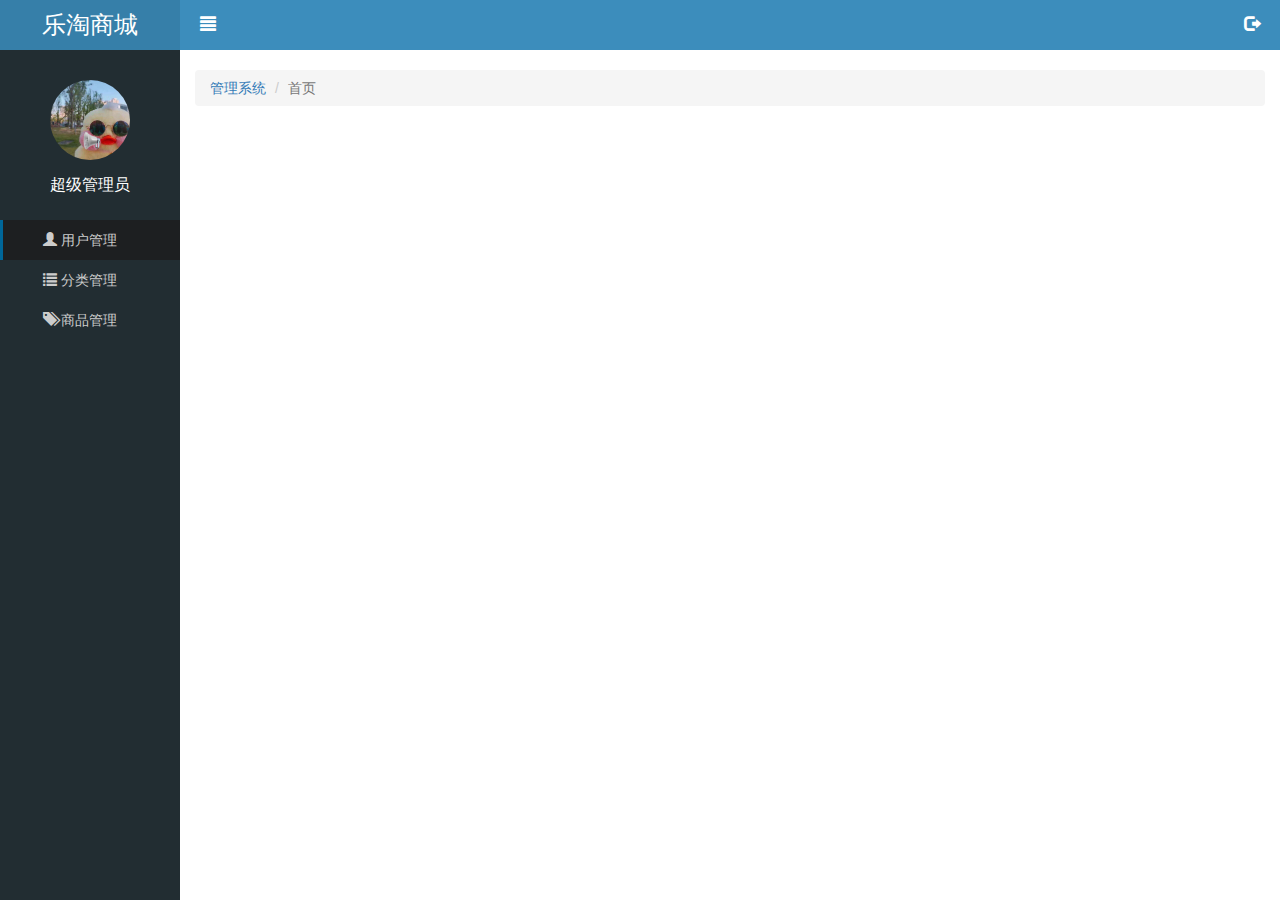
<file: public/back/index.html>
<!DOCTYPE html>
<html lang="en">

<head>
    <meta charset="UTF-8">
    <meta name="viewport" content="width=device-width, initial-scale=1.0">
    <meta http-equiv="X-UA-Compatible" content="ie=edge">
    <title>登录页</title>
    <link rel="stylesheet" href="./lib/bootstrap/css/bootstrap.min.css">
    <link rel="stylesheet" href="./lib/bootstrap-validator/css/bootstrapValidator.min.css">
    <link rel="stylesheet" href="./lib/nprogress/nprogress.css">
    <link rel="stylesheet" href="./css/common.css">
</head>

<body>

    <div class="lt_aside">
        <div class="title">
            <a href="index.html">乐淘商城</a>
        </div>
        <div class="user">
            <img src="./images/111.jpg" alt="图片加载中">
            <p>超级管理员</p>
        </div>
        <div class="nav">
            <ul>
                <li>
                    <a href="user.html" class="now">
                        <span class="glyphicon glyphicon-user"></span>
                        用户管理
                    </a>
                </li>
                <li>
                    <a href="javascript:;">
                        <span class="glyphicon glyphicon-list"></span>
                        分类管理
                    </a>
                    <div class="second" style="display:none">
                        <a href="fisrt.html">一级分类</a>
                        <a href="second.html">二级分类</a>
                    </div>
                </li>
                <li>
                    <a href="user.html">
                        <span class="glyphicon glyphicon-tags"></span>
                        商品管理
                    </a>
                </li>
            </ul>
        </div>
    </div>

    <div class="lt_main">
        <div class="lt_header">
            <a href="javascript:;" class="pull-left icon_1">
                <span class="glyphicon glyphicon-align-justify"></span>
            </a>
            <a href="javascript:;" class="pull-right icon_out">
                <span class="glyphicon glyphicon-log-out"></span>
            </a>
        </div>

        <div class="container-fluid">
            <ol class="breadcrumb">
                <li>
                    <a href="#">管理系统</a>
                </li>
                <li class="active">首页</li>
            </ol>
        </div>
    </div> 







    <script src="./lib/jquery/jquery.min.js"></script>
    <script src="./lib/bootstrap/js/bootstrap.min.js"></script>
    <script src="./lib/bootstrap-validator/js/bootstrapValidator.min.js"></script>
    <script src="./lib/nprogress/nprogress.js"></script>
    <script src="./js/common.js"></script>
    <script src="./js/login.js"></script>
</body>

</html>
</file>
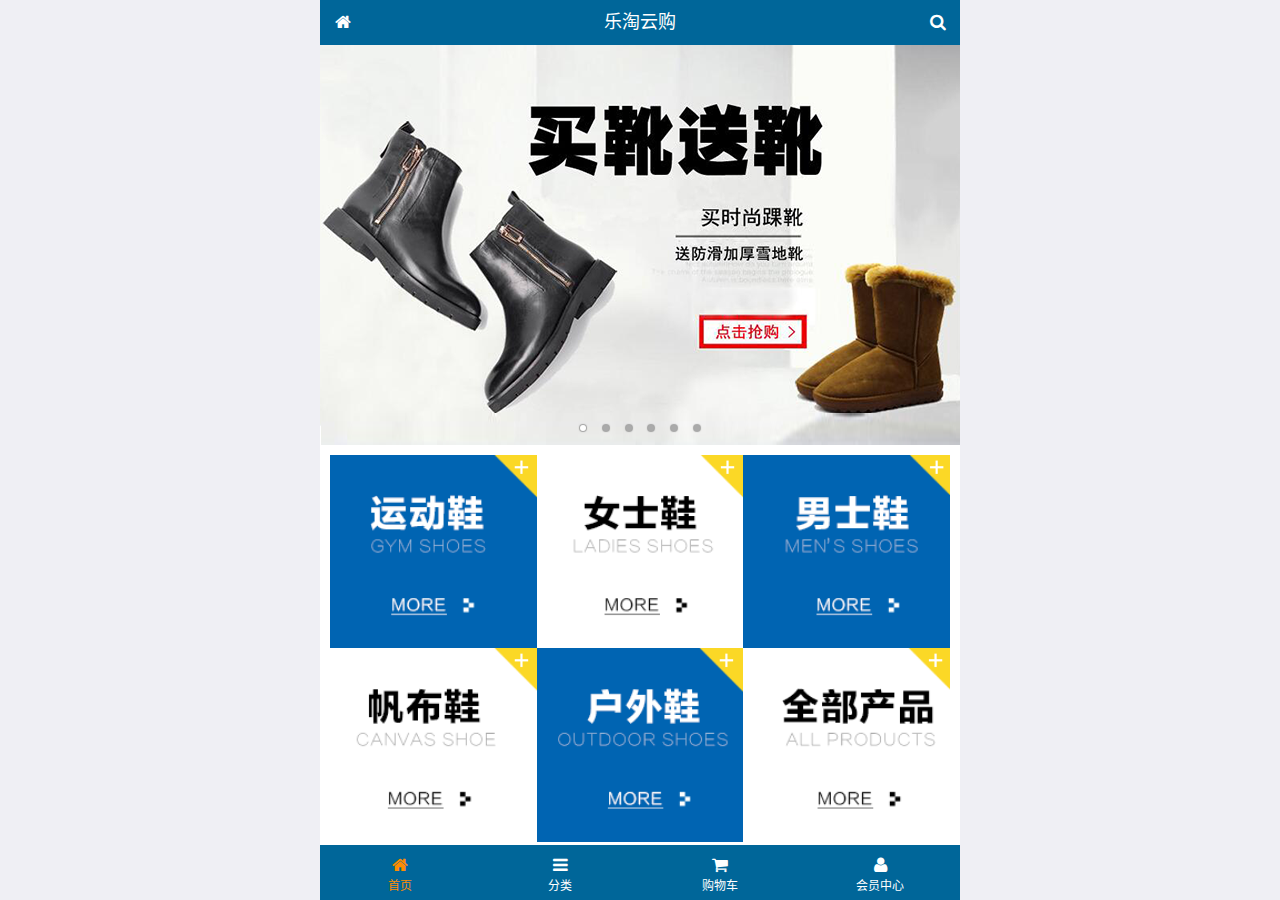
<file: public/mobile/index.html>
<!DOCTYPE html>
<html lang="zh-CN">
<head>
  <meta charset="UTF-8">
  <meta name="viewport"
        content="width=device-width, user-scalable=no, initial-scale=1.0, maximum-scale=1.0, minimum-scale=1.0">
  <title>乐淘商城-首页</title>
  <link rel="icon" href="favicon.ico" type="image/x-icon">
  <link rel="stylesheet" href="lib/mui/css/mui.css">
  <link rel="stylesheet" href="lib/fa/css/font-awesome.css">
  <link rel="stylesheet" href="css/common.css">
  <link rel="stylesheet" href="css/index.css">

</head>
<body>

<div class="lt_container">
  
  <div class="lt_header">
    <a class="icon_left" href="index.html"><span class="fa fa-home"></span></a>
    <h4>乐淘云购</h4>
    <a class="icon_right" href="search.html"><span class="fa fa-search"></span></a>
  </div>

  <div class="lt_main">

    <!--滚动容器的父盒子-->
    <div class="mui-scroll-wrapper">
      <!--子盒子-->
      <div class="mui-scroll">
        <!--这里放置真实显示的DOM内容-->

        <!--轮播图-->
        <div class="mui-slider">
          <div class="mui-slider-group mui-slider-loop">
          <div class="mui-slider-item mui-slider-item-duplicate"><a href="#"><img src="images/banner6.png" /></a></div>
          <div class="mui-slider-item"><a href="#"><img src="images/banner1.png" /></a></div>
          <div class="mui-slider-item"><a href="#"><img src="images/banner2.png" /></a></div>
          <div class="mui-slider-item"><a href="#"><img src="images/banner3.png" /></a></div>
          <div class="mui-slider-item"><a href="#"><img src="images/banner4.png" /></a></div>
          <div class="mui-slider-item"><a href="#"><img src="images/banner5.png" /></a></div>
          <div class="mui-slider-item"><a href="#"><img src="images/banner6.png" /></a></div>
          <div class="mui-slider-item mui-slider-item-duplicate"><a href="#"><img src="images/banner1.png" /></a></div>
        </div>
          <div class="mui-slider-indicator">
            <div class="mui-indicator mui-active"></div>
            <div class="mui-indicator"></div>
            <div class="mui-indicator"></div>
            <div class="mui-indicator"></div>
            <div class="mui-indicator"></div>
            <div class="mui-indicator"></div>
          </div>
        </div>

        <!--导航栏-->
        <div class="lt_nav">

          <ul class="mui-clearfix">
            <li><a href="#"><img src="images/nav1.png" alt=""></a></li>
            <li><a href="#"><img src="images/nav2.png" alt=""></a></li>
            <li><a href="#"><img src="images/nav3.png" alt=""></a></li>
            <li><a href="#"><img src="images/nav4.png" alt=""></a></li>
            <li><a href="#"><img src="images/nav5.png" alt=""></a></li>
            <li><a href="#"><img src="images/nav6.png" alt=""></a></li>
          </ul>

        </div>
        
        
        <!--商品区域-->
        <div class="lt_product mui-clearfix">
  
          <a href="#" class="item">
            <img src="images/product.jpg" alt="">
            <p class="mui-ellipsis-2">adidas阿迪达斯 男式 场下休闲篮球鞋S83700场下休闲篮球鞋S83700 </p>
            <p>
              <span class="price">&yen;560</span>
              <span class="oldPrice">&yen;580</span>
            </p>
            <button class="mui-btn mui-btn-blue">立即购买</button>
          </a>
          <a href="#" class="item">
            <img src="images/product.jpg" alt="">
            <p class="mui-ellipsis-2">adidas阿迪达斯 男式 场下休闲篮球鞋S83700场下休闲篮球鞋S83700 </p>
            <p>
              <span class="price">&yen;560</span>
              <span class="oldPrice">&yen;580</span>
            </p>
            <button class="mui-btn mui-btn-blue">立即购买</button>
          </a>
          <a href="#" class="item">
            <img src="images/product.jpg" alt="">
            <p class="mui-ellipsis-2">adidas阿迪达斯 男式 场下休闲篮球鞋S83700场下休闲篮球鞋S83700 </p>
            <p>
              <span class="price">&yen;560</span>
              <span class="oldPrice">&yen;580</span>
            </p>
            <button class="mui-btn mui-btn-blue">立即购买</button>
          </a>
          <a href="#" class="item">
            <img src="images/product.jpg" alt="">
            <p class="mui-ellipsis-2">adidas阿迪达斯 男式 场下休闲篮球鞋S83700场下休闲篮球鞋S83700 </p>
            <p>
              <span class="price">&yen;560</span>
              <span class="oldPrice">&yen;580</span>
            </p>
            <button class="mui-btn mui-btn-blue">立即购买</button>
          </a>
          
        </div>

      </div>
    </div>

  </div>

  <div class="lt_footer">
    <ul class="mui-clearfix">
      <li class="now">
        <a href="index.html">
          <span class="fa fa-home"></span>
          <p>首页</p>
        </a>
      </li>
      <li>
        <a href="category.html">
          <span class="fa fa-bars"></span>
          <p>分类</p>
        </a>
      </li>
      <li>
        <a href="cart.html">
          <span class="fa fa-shopping-cart"></span>
          <p>购物车</p>
        </a>
      </li>
      <li>
        <a href="user.html">
          <span class="fa fa-user"></span>
          <p>会员中心</p>
        </a>
      </li>
    </ul>
  </div>
  
</div>


<script src="lib/mui/js/mui.js"></script>
<script src="js/common.js"></script>
</body>
</html>
</file>
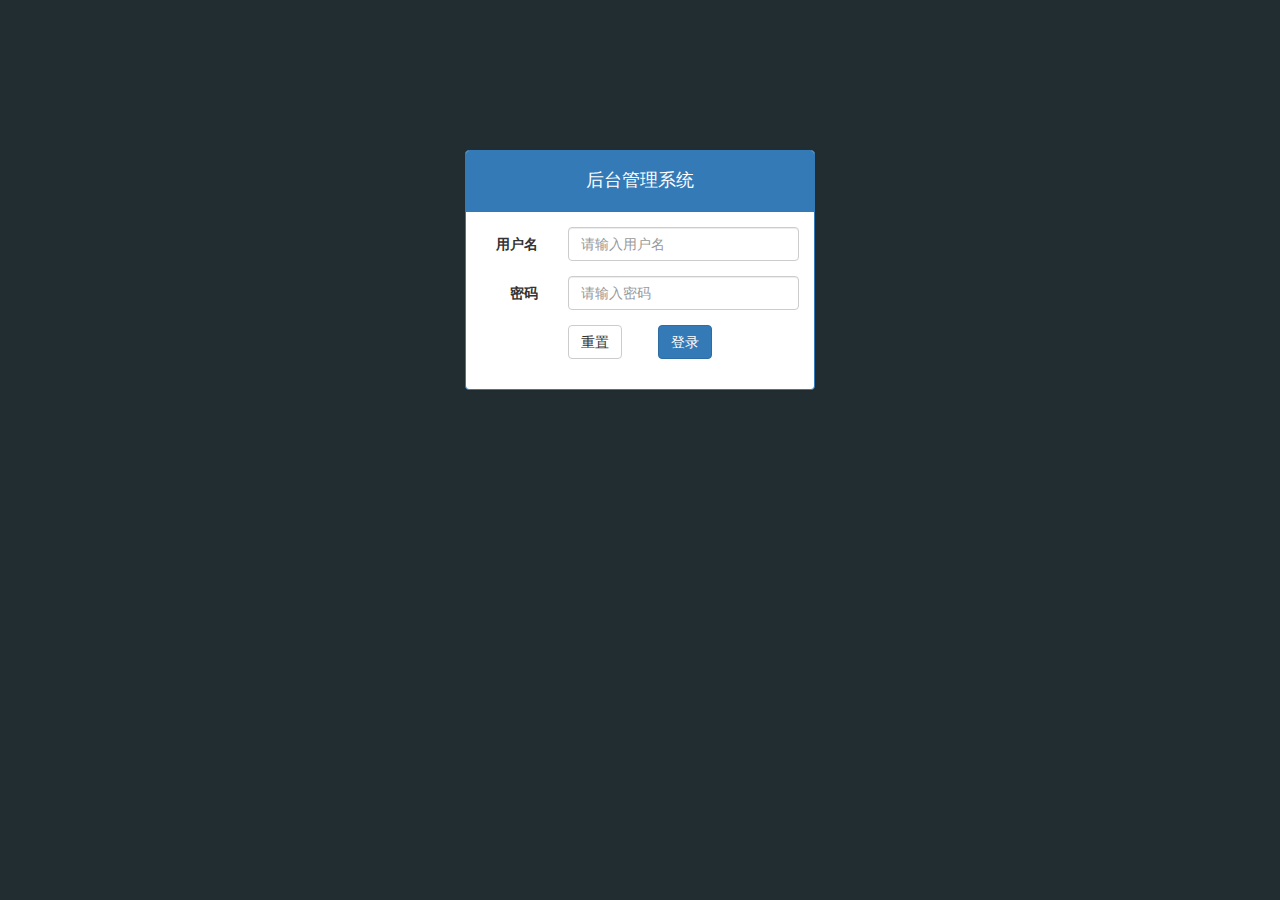
<file: public/back/login.html>
<!DOCTYPE html>
<html lang="en">
<head>
    <meta charset="UTF-8">
    <meta name="viewport" content="width=device-width, initial-scale=1.0">
    <meta http-equiv="X-UA-Compatible" content="ie=edge">
    <title>登录页</title>
    <link rel="stylesheet" href="./lib/bootstrap/css/bootstrap.min.css">
    <link rel="stylesheet" href="./lib/bootstrap-validator/css/bootstrapValidator.min.css">
    <link rel="stylesheet" href="./lib/nprogress/nprogress.css">
    <link rel="stylesheet" href="./css/common.css">
</head>
<body class="body_bg">

<div class="container">
    <div class="col-md-4 col-md-offset-4">
        <div class="panel  panel-primary mt_150">
            <div class="panel-heading">
                <h4 class="text-center">后台管理系统</h4>
            </div>
            <div class="panel-body">
                <form class="form-horizontal">
                    <div class="form-group">
                      <label for="username" class="col-sm-3 control-label">用户名</label>
                      <div class="col-sm-9">
                        <input type="text" class="form-control" id="username" autocomplete="off" placeholder="请输入用户名" name="username">
                      </div>
                    </div>
                    <div class="form-group">
                      <label for="password" class="col-sm-3 control-label">密码</label>
                      <div class="col-sm-9">
                        <input type="password" class="form-control" id="password" placeholder="请输入密码" name="password">
                      </div>
                    </div>
                    <div class="form-group">
                      <div class="col-sm-offset-3 col-sm-6 ">
                        <button type="reset" class="btn btn-default pull-left">重置</button>
                        <button type="submit" class="btn btn-primary pull-right">登录</button>
                      </div>
                    </div>
                  </form>
            </div>
          </div>
          
    </div>
</div>







<script src="./lib/jquery/jquery.min.js"></script>
<script src="./lib/bootstrap/js/bootstrap.min.js"></script>
<script src="./lib/bootstrap-validator/js/bootstrapValidator.min.js"></script>
<script src="./lib/nprogress/nprogress.js"></script>
<script src="./js/common.js"></script>
<script src="./js/login.js"></script>
</body>
</html>
</file>
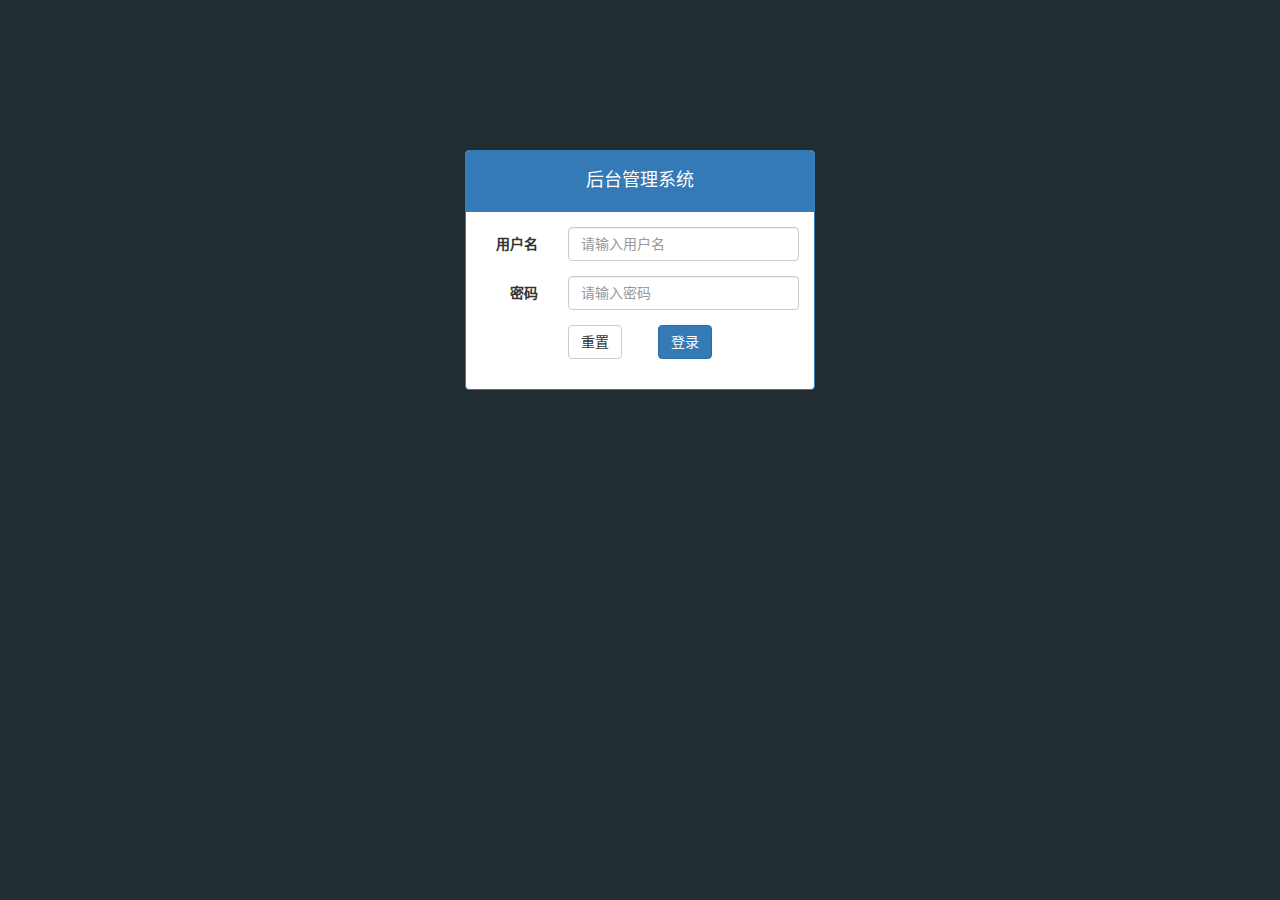
<file: public/manage/login.html>
<!DOCTYPE html>
<html lang="zh-CN">
<head>
  <meta charset="UTF-8">
  <title>乐淘管理系统-登录</title>
  <link rel="stylesheet" href="lib/bootstrap/css/bootstrap.css">
  <link rel="stylesheet" href="lib/bootstrap-validator/css/bootstrapValidator.css">
  <link rel="stylesheet" href="lib/nprogress/nprogress.css">
  <link rel="stylesheet" href="css/common.css">
</head>
<body class="body_bg">


<div class="container">
  <div class="col-md-4 col-md-offset-4">
    <div class="panel panel-primary mt_150">
      <div class="panel-heading">
        <h4>后台管理系统</h4>
      </div>
      <div class="panel-body">
        <form class="form-horizontal">
          <div class="form-group">
            <label for="username" class="col-sm-3 control-label">用户名</label>
            <div class="col-sm-9">
              <input type="text" autocomplete="off" name="username" class="form-control" id="username" placeholder="请输入用户名">
            </div>
          </div>
          <div class="form-group">
            <label for="password" class="col-sm-3 control-label">密码</label>
            <div class="col-sm-9">
              <input type="password" name="password" class="form-control" id="password" placeholder="请输入密码">
            </div>
          </div>
          <div class="form-group">
            <div class="col-sm-offset-3 col-sm-6">
              <button type="reset" class="btn btn-default pull-left">重置</button>
              <button type="submit" class="btn btn-primary pull-right">登录</button>
            </div>
          </div>
        </form>
      </div>
    </div>
  </div>
</div>



<script src="lib/jquery/jquery.js"></script>
<script src="lib/bootstrap/js/bootstrap.js"></script>
<script src="lib/bootstrap-validator/js/bootstrapValidator.js"></script>
<script src="lib/nprogress/nprogress.js"></script>
<script src="js/common.js"></script>
<script src="js/login.js"></script>
</body>
</html>
</file>
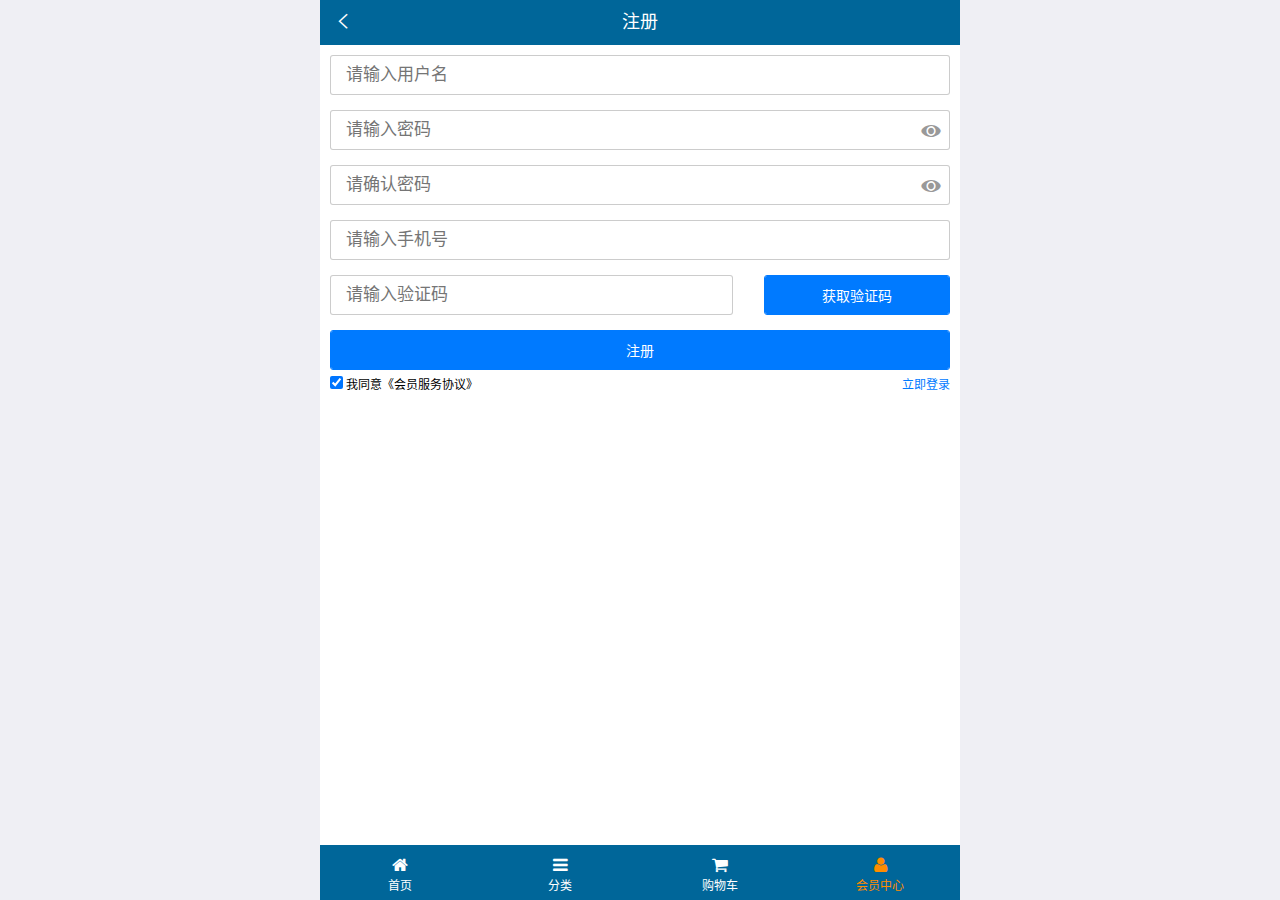
<file: public/mobile/register.html>
<!DOCTYPE html>
<html lang="zh-CN">
<head>
  <meta charset="UTF-8">
  <meta name="viewport"
        content="width=device-width, user-scalable=no, initial-scale=1.0, maximum-scale=1.0, minimum-scale=1.0">
  <title>乐淘商城-会员中心</title>
  <link rel="icon" href="favicon.ico" type="image/x-icon">
  <link rel="stylesheet" href="lib/mui/css/mui.css">
  <link rel="stylesheet" href="lib/fa/css/font-awesome.css">
  <link rel="stylesheet" href="css/common.css">
  <link rel="stylesheet" href="css/register.css">

</head>
<body>

<div class="lt_container">
  
  <div class="lt_header">
    <a class="icon_left" href="javascript:history.go(-1);"><span class="mui-icon mui-icon-arrowleft"></span></a>
    <h4>注册</h4>
  </div>

  <div class="lt_main">

    <form class="myform">
      <div class="mui-input-row">
        <input type="text" name="username" class="mui-input-clear" placeholder="请输入用户名">
      </div>
      <div class="mui-input-row">
        <input type="password" name="password" class="mui-input-password" placeholder="请输入密码">
      </div>
      <div class="mui-input-row">
        <input type="password" name="repassword" class="mui-input-password" placeholder="请确认密码">
      </div>
      <div class="mui-input-row">
        <input type="text" name="mobile" class="mui-input-clear" placeholder="请输入手机号">
      </div>

      <div class="mui-input-row vcode_wrap">
        <input type="text" name="vCode" class="mui-input-clear" placeholder="请输入验证码">
        <button class="mui-btn mui-btn-primary btn_vcode">获取验证码</button>
      </div>

      <div class="mui-input-row">
        <button class="mui-btn mui-btn-primary mui-block btn_register">注册</button>
      </div>

      <div class="mui-input-row tips">
        <span class="mui-pull-left">
          <input type="checkbox" checked>
          我同意《会员服务协议》
        </span>

        <span class="mui-pull-right">
          <a href="login.html">立即登录</a>
        </span>
      </div>


    </form>

  </div>

  <div class="lt_footer">
    <ul class="mui-clearfix">
      <li>
        <a href="index.html">
          <span class="fa fa-home"></span>
          <p>首页</p>
        </a>
      </li>
      <li>
        <a href="category.html">
          <span class="fa fa-bars"></span>
          <p>分类</p>
        </a>
      </li>
      <li>
        <a href="cart.html">
          <span class="fa fa-shopping-cart"></span>
          <p>购物车</p>
        </a>
      </li>
      <li class="now">
        <a href="user.html">
          <span class="fa fa-user"></span>
          <p>会员中心</p>
        </a>
      </li>
    </ul>
  </div>
  
</div>


<script src="lib/mui/js/mui.js"></script>
<script src="lib/zepto/zepto.min.js"></script>
<script src="lib/artTemplate/template-web.js"></script>
<script src="js/common.js"></script>
<script src="js/register.js"></script>
</body>
</html>
</file>
<file: public/back/lib/nprogress/nprogress.css>
/* Make clicks pass-through */
#nprogress {
  pointer-events: none;
}

#nprogress .bar {
  background: greenyellow;

  position: fixed;
  z-index: 10000;
  top: 0;
  left: 0;

  width: 100%;
  height: 2px;
}

/* Fancy blur effect */
#nprogress .peg {
  display: block;
  position: absolute;
  right: 0px;
  width: 100px;
  height: 100%;
  box-shadow: 0 0 10px #29d, 0 0 5px #29d;
  opacity: 1.0;

  -webkit-transform: rotate(3deg) translate(0px, -4px);
      -ms-transform: rotate(3deg) translate(0px, -4px);
          transform: rotate(3deg) translate(0px, -4px);
}

/* Remove these to get rid of the spinner */
#nprogress .spinner {
  display: block;
  position: fixed;
  z-index: 1031;
  top: 15px;
  right: 15px;
}

#nprogress .spinner-icon {
  width: 18px;
  height: 18px;
  box-sizing: border-box;

  border: solid 2px transparent;
  border-top-color: #29d;
  border-left-color: #29d;
  border-radius: 50%;

  -webkit-animation: nprogress-spinner 400ms linear infinite;
          animation: nprogress-spinner 400ms linear infinite;
}

.nprogress-custom-parent {
  overflow: hidden;
  position: relative;
}

.nprogress-custom-parent #nprogress .spinner,
.nprogress-custom-parent #nprogress .bar {
  position: absolute;
}

@-webkit-keyframes nprogress-spinner {
  0%   { -webkit-transform: rotate(0deg); }
  100% { -webkit-transform: rotate(360deg); }
}
@keyframes nprogress-spinner {
  0%   { transform: rotate(0deg); }
  100% { transform: rotate(360deg); }
}
</file>
<file: public/back/css/common.css>
html,
body {
    height: 100%;
}

ul {
    list-style: none;
}

* {
    padding: 0;
    margin: 0;
}

a,
a:hover,
a:link,
a:visited,
a:active {
    text-decoration: none;
}

.body_bg {
    background-color: #222d32;
}

.mt_150 {
    margin-top: 150px;
}

.lt_aside {
    width: 180px;
    height: 100%;
    background-color: #222d32;
    position: absolute;
    top: 0;
    left: 0;
    transition:all 1s;
}

.lt_aside.now {
    left:-180px;
}

.lt_aside .title a {
    display: block;
    width: 180px;
    height: 50px;
    line-height: 50px;
    text-align: center;
    color: #fff;
    font-size: 24px;
    background-color: #367fa9;
}

.user img {
    display: block;
    width: 80px;
    margin: 0 auto;
    margin-top: 30px;
    border-radius: 50%;
}

.user p {
    color: #fff;
    font-size: 16px;
    text-align: center;
    line-height: 50px;
}

.nav  a {
    display: block;
    height: 40px;
    line-height: 40px;
    color: #ccc;
    padding-left: 40px;
    border-left: 3px solid transparent;    
}

.nav li .second  a{
    padding-left: 60px;
}

.nav a.now {
    background-color: #1d1f21; 
    border-color: #069; 
}


.lt_main {
    width: 100%;
    height: 100%;
    /* background-color: pink; */
    padding-left: 180px;
    transition:all 1s;
    box-sizing: 
}

.lt_main.now {
    padding-left: 0;
}

.lt_main .lt_header {
    height: 50px;
    background-color: #3c8dbc;
    padding: 0  20px;
    line-height: 50px;
    margin-bottom: 20px;
}

.lt_main .lt_header a {
    color: #fff;
    font-size: 16px;
}
</file>
<file: public/mobile/css/common.css>
@charset "UTF-8";

html,body {
  height: 100%;
}

* {
  margin: 0;
  padding: 0;
  list-style: none;
}

img {
  width: 100%;
  display: block;
}

.lt_container {
  width: 100%;
  height: 100%;
  max-width: 640px;
  min-width: 320px;
  margin: 0 auto;
  position: relative;
  padding-top: 45px;
  padding-bottom: 55px;
}

.lt_header {
  width: 100%;
  height: 45px;
  background-color: #069;
  position: absolute;
  top: 0;
}


.lt_header .icon_left,
.lt_header .icon_right{
  height: 45px;
  width: 45px;
  position: absolute;
  top: 0;
  color: #fff;
  text-align: center;
  line-height: 45px;
}

.lt_header h4 {
  text-align: center;
  line-height: 45px;
  color: #fff;
  font-weight: 400;
  margin: 0;
}

.lt_header .icon_left {
  left: 0;
}

.lt_header .icon_right {
  right: 0;
}




.lt_footer {
  width: 100%;
  height: 55px;
  background-color: #069;
  position: absolute;
  bottom: 0;
}


.lt_footer li {
  float: left;
  width: 25%;
  text-align: center;
  padding-top: 10px;
}

/*这句话是什么意思  必须是.lt_footer下的li并且还要有now这个类才会生效*/
.lt_footer li.now a{
  color: darkorange;
}

.lt_footer li.now p {
  color: darkorange;
}

.lt_footer a {
  color: #fff;
}

.lt_footer p {
  color: #fff;
  font-size: 12px;
  margin: 0;
}



.lt_main {
  width: 100%;
  height: 100%;
  background-color: #fff;
  /*可以保证，所有的内容全部都是在main内部*/
  overflow: hidden;
  position: relative;
}



.lt_product {
  padding: 10px;
}

.lt_product .item {
  display: block;
  float: left;
  width: 48%;
  border: 1px solid #ccc;
  padding: 10px;
  text-align: center;
  margin-bottom: 10px;
}

.lt_product .item:nth-child(odd){
  margin-right: 4%;
}

.lt_product .item .proName {
  height: 39px;
}

.lt_product .item .price {
  color: red;
}

.lt_product .item .oldPrice {
  text-decoration: line-through;
}



.lt_search {
  padding: 10px;
  position: relative;
}

.lt_search .search_input {
  height: 34px;
  border: 1px solid #007aff;
  font-size: 12px;
  border-radius: 5px;
  margin: 0;
}

.lt_search .search_btn {
  position: absolute;
  right: 10px;
  top: 10px;
  border-radius: 0 5px 5px 0;
}
</file>
<file: public/mobile/css/index.css>
@charset "UTF-8";

.lt_nav {
  padding: 10px;
}

.lt_nav li {
  width: 33.33%;
  float: left;
}
</file>
<file: public/manage/lib/nprogress/nprogress.css>
/* Make clicks pass-through */
#nprogress {
  pointer-events: none;
}

#nprogress .bar {
  background: greenyellow;

  position: fixed;
  z-index: 10000;
  top: 0;
  left: 0;

  width: 100%;
  height: 2px;
}

/* Fancy blur effect */
#nprogress .peg {
  display: block;
  position: absolute;
  right: 0px;
  width: 100px;
  height: 100%;
  box-shadow: 0 0 10px #29d, 0 0 5px #29d;
  opacity: 1.0;

  -webkit-transform: rotate(3deg) translate(0px, -4px);
      -ms-transform: rotate(3deg) translate(0px, -4px);
          transform: rotate(3deg) translate(0px, -4px);
}

/* Remove these to get rid of the spinner */
#nprogress .spinner {
  display: block;
  position: fixed;
  z-index: 1031;
  top: 15px;
  right: 15px;
}

#nprogress .spinner-icon {
  width: 18px;
  height: 18px;
  box-sizing: border-box;

  border: solid 2px transparent;
  border-top-color: #29d;
  border-left-color: #29d;
  border-radius: 50%;

  -webkit-animation: nprogress-spinner 400ms linear infinite;
          animation: nprogress-spinner 400ms linear infinite;
}

.nprogress-custom-parent {
  overflow: hidden;
  position: relative;
}

.nprogress-custom-parent #nprogress .spinner,
.nprogress-custom-parent #nprogress .bar {
  position: absolute;
}

@-webkit-keyframes nprogress-spinner {
  0%   { -webkit-transform: rotate(0deg); }
  100% { -webkit-transform: rotate(360deg); }
}
@keyframes nprogress-spinner {
  0%   { transform: rotate(0deg); }
  100% { transform: rotate(360deg); }
}
</file>
<file: public/manage/css/common.css>
@charset "UTF-8";
html,body {
  height: 100%;
}

a {
  text-decoration: none;
}

/*lv ha*/
a:link, a:visited, a:hover, a:active {
  text-decoration: none;
}


* {
  margin: 0;
  padding: 0;
  list-style: none;
}

.table.table-bordered td {
  text-align: center;
  vertical-align: middle;
}


.body_bg{
  background-color: #222d32;
}

.mt_150{
  margin-top: 150px;
}

.mb_20 {
  margin-bottom: 20px;
}

.panel h4 {
  text-align: center;
}


/*侧边栏*/
.lt_aside {
  width: 180px;
  height: 100%;
  background-color: #222d32;
  position: fixed;
  top: 0;
  left: 0;
  transition: all 1s;
  z-index: 999;
}

.lt_aside.now {
  left: -180px;
}

.lt_aside .brand a {
  display: block;
  width: 180px;
  height: 50px;
  background-color: #367fa9;
  text-align: center;
  line-height: 50px;
  font-size: 24px;
  color: #fff;
}

.lt_aside .user {
  width: 180px;
  height: 150px;
}

.lt_aside .user img {
  width: 80px;
  height: 80px;
  display: block;
  border-radius: 50%;
  margin: 30px auto 0;
}

.lt_aside .user p {
  height: 40px;
  line-height: 40px;
  color: #fff;
  text-align: center;
  font-size: 16px;
}

.lt_aside .nav a {
  display: block;
  height: 40px;
  line-height: 40px;
  padding-left: 30px;
  color: #ccc;
  border: 3px solid transparent;
}

.lt_aside .nav .child a {
  padding-left: 50px;
}

.lt_aside .nav a.now {
  border-left-color: #069;
  background-color: #1d1f21;
  color: #fff;
}


/*主体区样式*/
.lt_main {
  height: 100%;
  width: 100%;
  padding-left: 180px;
  transition: all 1s;
  padding-top: 70px;
}

.lt_main.now {
  padding-left: 0;
}

.lt_topbar {
  height: 50px;
  background-color: #3c8dbc;
  padding: 0 20px 0 200px;
  margin-bottom: 20px;
  position: fixed;
  width: 100%;
  top: 0;
  left: 0;
  z-index: 998;
  transition: all 1s;
}

.lt_topbar.now {
  padding-left: 20px;
}

.lt_topbar a {
  font-size: 16px;
  color: #fff;
  line-height: 50px;
}

/*报表*/
.pic_left,
.pic_right {
  width: 45%;
  height: 400px;
}


.fileupload_box {
  width: 82px;
  height: 34px;
  position: relative;
}

.fileupload_box:hover button {
  color: #333;
  background-color: #e6e6e6;
  border-color: #adadad;
}

.fileupload_box input {
  position: absolute;
  top: 0;
  left: 0;
  width: 100%;
  height: 100%;
  opacity: 0;
}
</file>
<file: public/mobile/css/register.css>
@charset "UTF-8";
.myform {
  padding: 10px;
}

.vcode_wrap input {
  width: 65%;
}

.vcode_wrap button.mui-btn {
  width: 30%;
  padding: 0;
  margin: 0;
  height: 40px;
  line-height: 40px;
}

.myform .btn_vcode.disabled {
  background-color: #999;
  border-color: #999;
}

.myform .btn_register {
  width: 100%;
  padding: 0;
  margin: 0;
  height: 40px;
  line-height: 40px;
}

.myform .tips {
  font-size: 12px;
  height: 30px;
  line-height: 30px;
}
</file>
<file: public/back/lib/bootstrap-validator/css/bootstrapValidator.min.css>
/*!
 * BootstrapValidator (http://bootstrapvalidator.com)
 * The best jQuery plugin to validate form fields. Designed to use with Bootstrap 3
 *
 * @version     v0.5.1, built on 2014-08-22 4:55:09 PM
 * @author      https://twitter.com/nghuuphuoc
 * @copyright   (c) 2013 - 2014 Nguyen Huu Phuoc
 * @license     MIT
 */

.bv-form .help-block{margin-bottom:0}.bv-form .tooltip-inner{text-align:left}.nav-tabs li.bv-tab-success>a{color:#3c763d}.nav-tabs li.bv-tab-error>a{color:#a94442}
</file>
<file: public/manage/lib/bootstrap-validator/css/bootstrapValidator.css>
/**
 * BootstrapValidator (http://bootstrapvalidator.com)
 * The best jQuery plugin to validate form fields. Designed to use with Bootstrap 3
 *
 * @author      http://twitter.com/nghuuphuoc
 * @copyright   (c) 2013 - 2014 Nguyen Huu Phuoc
 * @license     MIT
 */

.bv-form .help-block {
    margin-bottom: 0;
}
.bv-form .tooltip-inner {
    text-align: left;
}
.nav-tabs li.bv-tab-success > a {
    color: #3c763d;
}
.nav-tabs li.bv-tab-error > a {
    color: #a94442;
}
</file>
